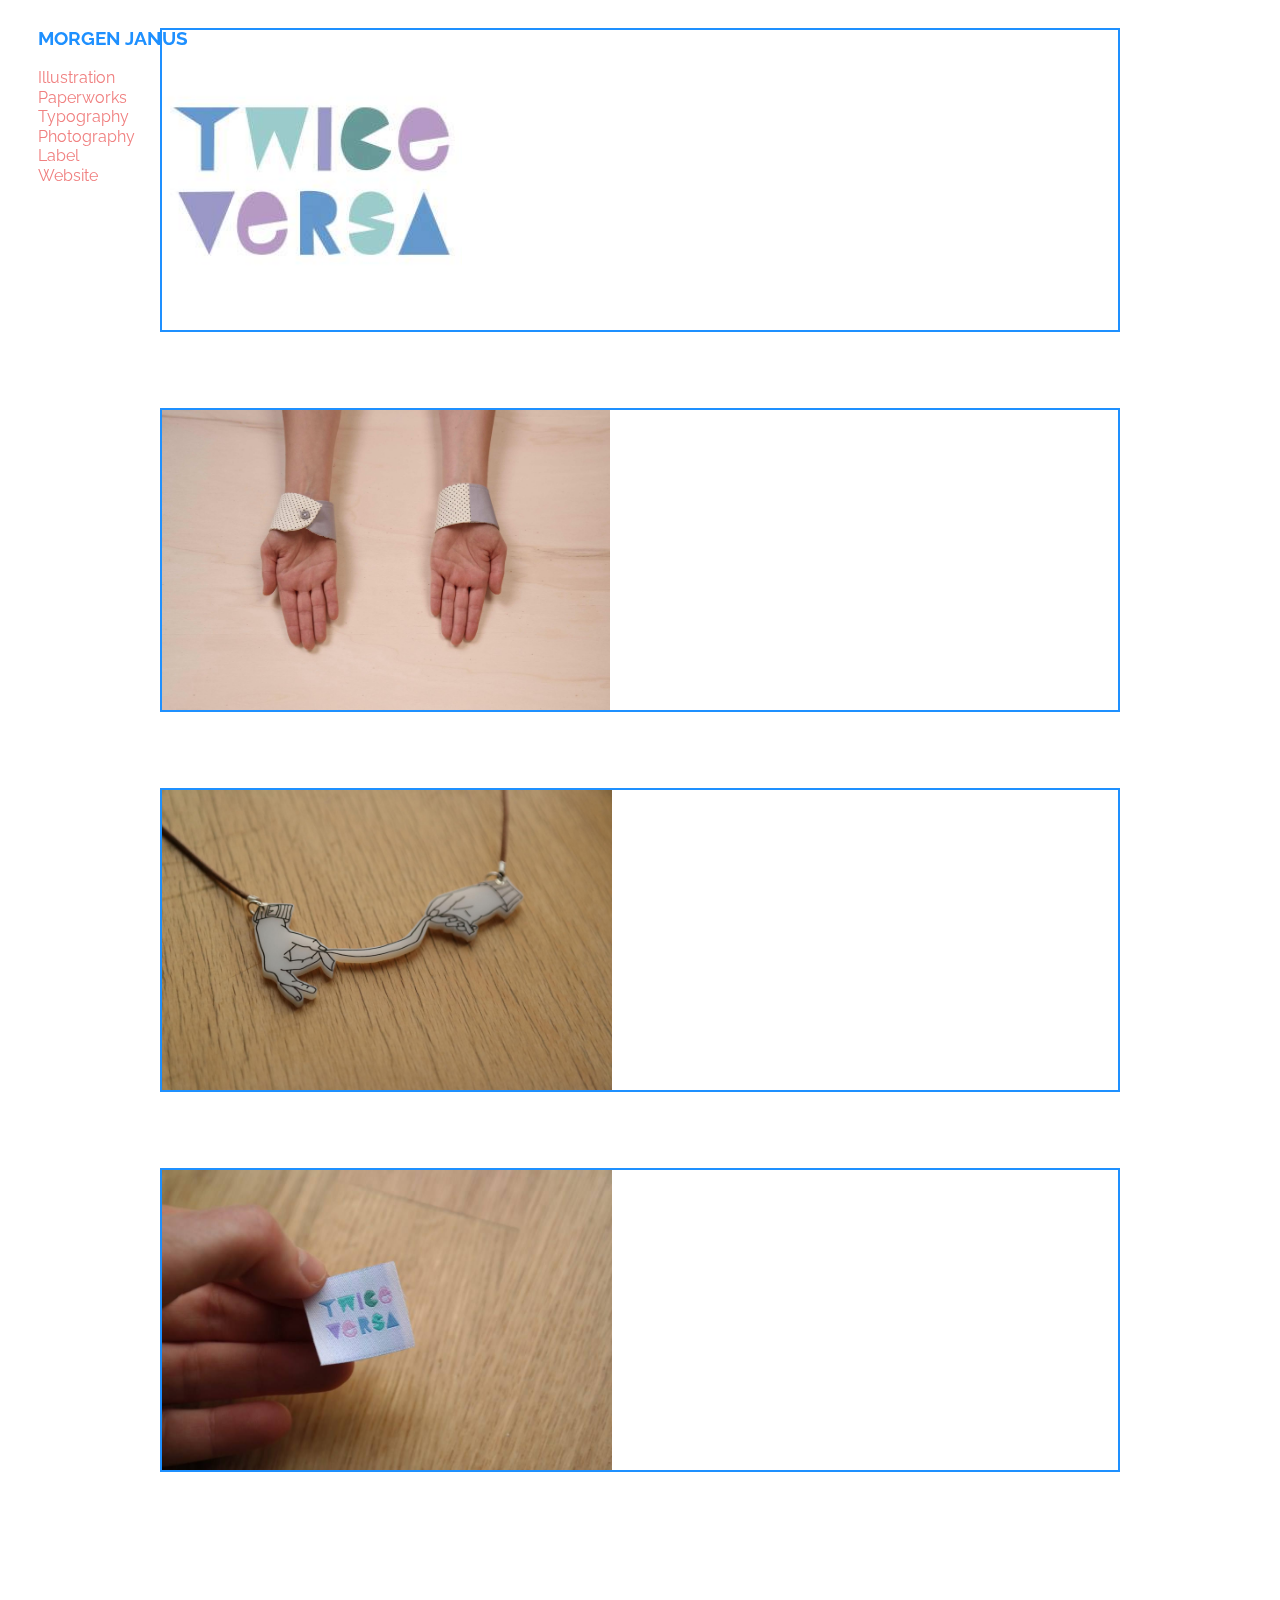
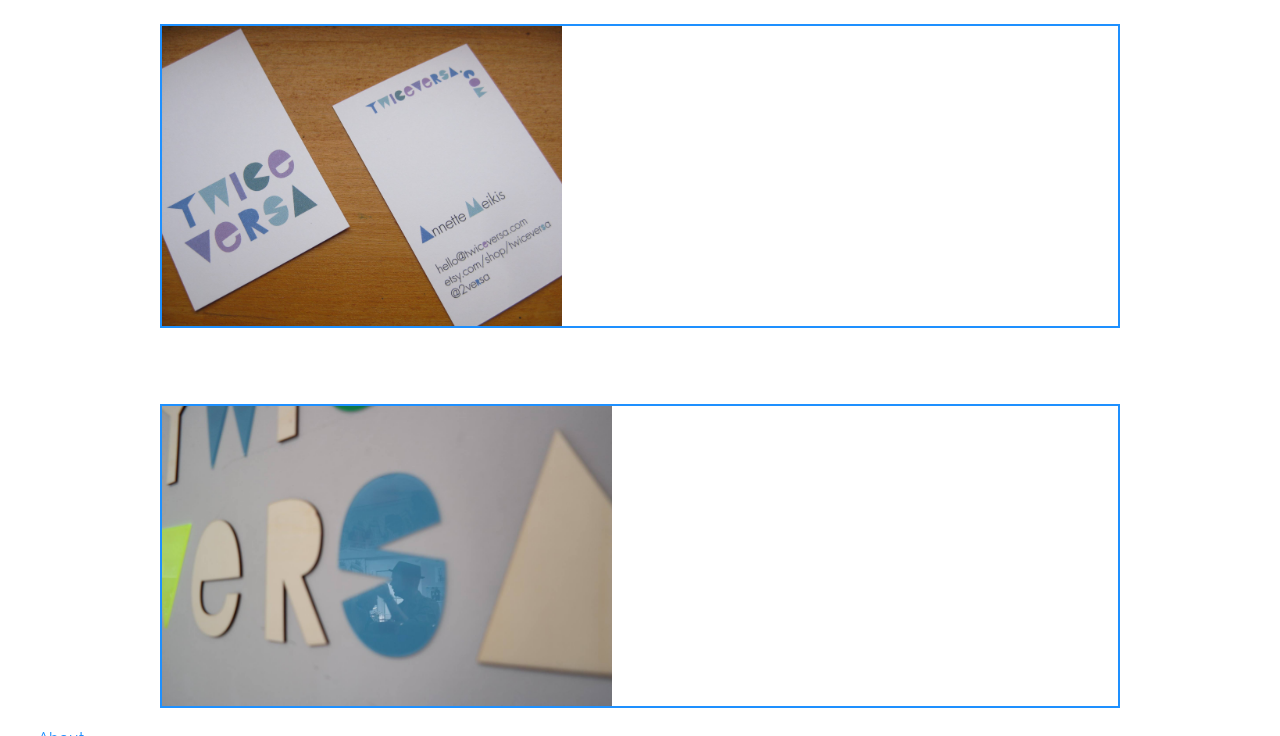
<file: label.html>
<html>


<head>
  <meta charset="utf-8">
  <title>Morgen Janus - Label</title>
  <link href="css/stylesheet.css" rel="stylesheet" type="text/css" />
  <link href="css/hamburgers.css" rel="stylesheet">
  <link href="https://fonts.googleapis.com/css?family=Raleway" rel="stylesheet" type="text/css">
</head>


<header>

<div class="first">

 <a href="index.html">
  <p class="name"><strong>MORGEN JANUS</strong></p>
 </a>


 <div>
   <div class="point">Illustration</div>
   <div class="point">Paperworks</div>
   <div class="point">Typography</div>
   <div class="point">Photography</div>
   <div class="clicked"><a href="label.html">Label</a></div>
   <div class="point">Website</div>
 </div>

</div>





</header>


<body>




<div class="wrapper">



  <div class="box">
    <img src="images/label/941480_555963361121548_2146089363_n.jpg" alt="Twiceversa-Logo">
  </div>


  <br>
  <br>
  <br>
  <br>


 <div class="box">
     <img src="images/label/1399799_797134770337738_5438356100816268986_o.jpg" alt="Hände">
     </div>


 <br>
 <br>
 <br>
 <br>


 <div class="box">
     <img src="images/label/1966149_699098600141356_137865108_o.jpg" alt="Kette">
 </div>

<br>
<br>
<br>
<br>

 <div class="box">
     <img src="images/label/1529864_669901986394351_112358530_o.jpg" alt="Etikett">
 </div>

 <br>
 <br>
 <br>
 <br>



<div class="box>
    <img src="images/label/1529864_669901986394351_112358530_o.jpg" alt="Label">
</div>

<br>
<br>
<br>
<br>


<div class="box">
    <img src="images/label/966745_558121684239049_946707317_o.jpg" alt="Visitenkarte">
</div>

<br>
<br>
<br>
<br>





    <div class="box">
        <img src="images/label/10269168_737226022995280_251050551172129171_o.jpg" alt="Stand">
    </div>

</div>





<div class="unten">
 <div class="pointunten">About</div>
 <div class="pointunten">Contact</div>
 <div class="pointunten">Imprint</div>
</div>

 </div>



</body>
</html>
</file>
<file: css/stylesheet.css>
* {
  box-sizing: border-box;
  -webkit-box-sizing: border-box;
  -moz-box-sizing: border-box;
}


body {
font-family: 'Raleway', sans-serif;
}

.first {
  position: fixed;
}

.name {
  padding-left: 30px;
  color: DodgerBlue;
  font-size: 1.2em;

}

/* nicht verwendet */
.menu {
  padding-left: 30px;
}


.point {
  margin: 0.5 0.5 0.5 0em;
  padding-left: 30px;
  color: LightCoral;
}

.pointunten {
  margin: 0.5 0.5 0.5 0em;
  padding-left: 30px;
  color: DodgerBlue;
}



.end {
  margin: 0.5 0.5 0.5 0em;
  padding-left: 30px;
  color: LightCoral;
}

.unten {
  position: fixed;
  display: inline-block;
  float: left;
}


.zwischen {
  width: 1em;
  height: 12em;
  display: inline-block;
  border: solid 2px;
}


.clicked {
  color: orange;
  margin: 0.5 0.5 0.5 0em;
  padding-left: 30px;
  color: DodgerBlue;
}


.box {
  border: 2px solid DodgerBlue;
}


.circular {
    width: 50%;
    height: 50%;
    border-radius: 50%;
    -webkit-border-radius: 50%;
    -moz-border-radius: 50%;
        overflow:hidden;
}


.circular-left {
    width: 20px;
    height: 20px;
    border-radius: 50%;
    -webkit-border-radius: 50%;
    -moz-border-radius: 50%;
        overflow:hidden;
    float: left;
}

.me {
  background-image: url("images/me/1491786_10156719412990241_1414870557112898588_n.jpg");
  background-repeat: no-repeat;
}



.wrapper {
  width: 100%;
  max-width: 1000px;
  margin-left: auto;
  margin-right: auto;
  background: white;
  padding: 20px;
}




a {
  /*nicht unterstrichen*/
  text-decoration: none;
  color: LightCoral;
}


img {
  width: auto;
  height: 100%;
  max-height: 300px;
}




.nav-word {
  padding: 5 5 5 5px;
  color: #29b3db;
}


.row {
  width: 100%;
  height: 30%;
  display: inline-block;
}

.pictureleft {
  display: inline-block;
  width: auto;
  height: 95%;
  margin: 5 0 5 0px;

}

.picturemiddle {
  display: inline-block;
  width:auto;
  height: 95%;
  margin: 5 5 5 5px;
}

.pictureright {
  display: inline-block;
  width: auto;
  height: 95%;
  margin: 5 0 5 0px;
}



.box-outer {
  height: 100%;
  width: 100%;
}

.box-inner {
  display: inline-block;
  width: 100%;
  height: 30%;
}




.chapter-3 {
  position: relative;
  width: 100%;
  max-width: 1000px;
  margin-left: auto;
  margin-right: auto;
  color: transparent;
}

.chapter-3__box {
  position: absolute;
  top: 25%;
  left: 50%;
  text-align: center;
  transform: translateX(-50%);
}

.chapter-3 a {
  color: white;
}

.chapter-3 a:hover {
  color: white;
}

.chapter-3 a:hover h1 {
  -webkit-transform: scale(1.8);
  -moz-transform: scale(1.8);
  -ms-transform: scale(1.8);
  -o-transform: scale(1.8);
  transform: scale(1.8);
}


.chapter-3 a:hover h3 {
  -webkit-transform: scale(1.4);
  -moz-transform: scale(1.4);
  -ms-transform: scale(1.4);
  -o-transform: scale(1.4);
  transform: scale(1.4);
}
</file>
<file: css/hamburgers.css>
/*!
 * Hamburgers
 * @description Tasty CSS-animated hamburgers
 * @author Jonathan Suh @jonsuh
 * @site https://jonsuh.com/hamburgers
 * @link https://github.com/jonsuh/hamburgers
 */
.hamburger {
  padding: 15px 15px;
  display: inline-block;
  cursor: pointer;
  transition-property: opacity, -webkit-filter;
  transition-property: opacity, filter;
  transition-property: opacity, filter, -webkit-filter;
  transition-duration: 0.15s;
  transition-timing-function: linear;
  font: inherit;
  color: inherit;
  text-transform: none;
  background-color: transparent;
  border: 0;
  margin: 0;
  overflow: visible; }
  .hamburger:hover {
    opacity: 0.7; }

.hamburger-box {
  width: 40px;
  height: 24px;
  display: inline-block;
  position: relative; }

.hamburger-inner {
  display: block;
  top: 50%;
  margin-top: -2px; }
  .hamburger-inner, .hamburger-inner::before, .hamburger-inner::after {
    width: 40px;
    height: 4px;
    background-color: #000;
    border-radius: 4px;
    position: absolute;
    transition-property: -webkit-transform;
    transition-property: transform;
    transition-property: transform, -webkit-transform;
    transition-duration: 0.15s;
    transition-timing-function: ease; }
  .hamburger-inner::before, .hamburger-inner::after {
    content: "";
    display: block; }
  .hamburger-inner::before {
    top: -10px; }
  .hamburger-inner::after {
    bottom: -10px; }

/*
 * 3DX
 */
.hamburger--3dx .hamburger-box {
  -webkit-perspective: 80px;
          perspective: 80px; }

.hamburger--3dx .hamburger-inner {
  transition: background-color 0s 0.1s cubic-bezier(0.645, 0.045, 0.355, 1), -webkit-transform 0.2s cubic-bezier(0.645, 0.045, 0.355, 1);
  transition: transform 0.2s cubic-bezier(0.645, 0.045, 0.355, 1), background-color 0s 0.1s cubic-bezier(0.645, 0.045, 0.355, 1);
  transition: transform 0.2s cubic-bezier(0.645, 0.045, 0.355, 1), background-color 0s 0.1s cubic-bezier(0.645, 0.045, 0.355, 1), -webkit-transform 0.2s cubic-bezier(0.645, 0.045, 0.355, 1); }
  .hamburger--3dx .hamburger-inner::before, .hamburger--3dx .hamburger-inner::after {
    transition: -webkit-transform 0s 0.1s cubic-bezier(0.645, 0.045, 0.355, 1);
    transition: transform 0s 0.1s cubic-bezier(0.645, 0.045, 0.355, 1);
    transition: transform 0s 0.1s cubic-bezier(0.645, 0.045, 0.355, 1), -webkit-transform 0s 0.1s cubic-bezier(0.645, 0.045, 0.355, 1); }

.hamburger--3dx.is-active .hamburger-inner {
  background-color: transparent;
  -webkit-transform: rotateY(180deg);
          transform: rotateY(180deg); }
  .hamburger--3dx.is-active .hamburger-inner::before {
    -webkit-transform: translate3d(0, 10px, 0) rotate(45deg);
            transform: translate3d(0, 10px, 0) rotate(45deg); }
  .hamburger--3dx.is-active .hamburger-inner::after {
    -webkit-transform: translate3d(0, -10px, 0) rotate(-45deg);
            transform: translate3d(0, -10px, 0) rotate(-45deg); }

/*
 * 3DX Reverse
 */
.hamburger--3dx-r .hamburger-box {
  -webkit-perspective: 80px;
          perspective: 80px; }

.hamburger--3dx-r .hamburger-inner {
  transition: background-color 0s 0.1s cubic-bezier(0.645, 0.045, 0.355, 1), -webkit-transform 0.2s cubic-bezier(0.645, 0.045, 0.355, 1);
  transition: transform 0.2s cubic-bezier(0.645, 0.045, 0.355, 1), background-color 0s 0.1s cubic-bezier(0.645, 0.045, 0.355, 1);
  transition: transform 0.2s cubic-bezier(0.645, 0.045, 0.355, 1), background-color 0s 0.1s cubic-bezier(0.645, 0.045, 0.355, 1), -webkit-transform 0.2s cubic-bezier(0.645, 0.045, 0.355, 1); }
  .hamburger--3dx-r .hamburger-inner::before, .hamburger--3dx-r .hamburger-inner::after {
    transition: -webkit-transform 0s 0.1s cubic-bezier(0.645, 0.045, 0.355, 1);
    transition: transform 0s 0.1s cubic-bezier(0.645, 0.045, 0.355, 1);
    transition: transform 0s 0.1s cubic-bezier(0.645, 0.045, 0.355, 1), -webkit-transform 0s 0.1s cubic-bezier(0.645, 0.045, 0.355, 1); }

.hamburger--3dx-r.is-active .hamburger-inner {
  background-color: transparent;
  -webkit-transform: rotateY(-180deg);
          transform: rotateY(-180deg); }
  .hamburger--3dx-r.is-active .hamburger-inner::before {
    -webkit-transform: translate3d(0, 10px, 0) rotate(45deg);
            transform: translate3d(0, 10px, 0) rotate(45deg); }
  .hamburger--3dx-r.is-active .hamburger-inner::after {
    -webkit-transform: translate3d(0, -10px, 0) rotate(-45deg);
            transform: translate3d(0, -10px, 0) rotate(-45deg); }

/*
 * 3DY
 */
.hamburger--3dy .hamburger-box {
  -webkit-perspective: 80px;
          perspective: 80px; }

.hamburger--3dy .hamburger-inner {
  transition: background-color 0s 0.1s cubic-bezier(0.645, 0.045, 0.355, 1), -webkit-transform 0.2s cubic-bezier(0.645, 0.045, 0.355, 1);
  transition: transform 0.2s cubic-bezier(0.645, 0.045, 0.355, 1), background-color 0s 0.1s cubic-bezier(0.645, 0.045, 0.355, 1);
  transition: transform 0.2s cubic-bezier(0.645, 0.045, 0.355, 1), background-color 0s 0.1s cubic-bezier(0.645, 0.045, 0.355, 1), -webkit-transform 0.2s cubic-bezier(0.645, 0.045, 0.355, 1); }
  .hamburger--3dy .hamburger-inner::before, .hamburger--3dy .hamburger-inner::after {
    transition: -webkit-transform 0s 0.1s cubic-bezier(0.645, 0.045, 0.355, 1);
    transition: transform 0s 0.1s cubic-bezier(0.645, 0.045, 0.355, 1);
    transition: transform 0s 0.1s cubic-bezier(0.645, 0.045, 0.355, 1), -webkit-transform 0s 0.1s cubic-bezier(0.645, 0.045, 0.355, 1); }

.hamburger--3dy.is-active .hamburger-inner {
  background-color: transparent;
  -webkit-transform: rotateX(-180deg);
          transform: rotateX(-180deg); }
  .hamburger--3dy.is-active .hamburger-inner::before {
    -webkit-transform: translate3d(0, 10px, 0) rotate(45deg);
            transform: translate3d(0, 10px, 0) rotate(45deg); }
  .hamburger--3dy.is-active .hamburger-inner::after {
    -webkit-transform: translate3d(0, -10px, 0) rotate(-45deg);
            transform: translate3d(0, -10px, 0) rotate(-45deg); }

/*
 * 3DY Reverse
 */
.hamburger--3dy-r .hamburger-box {
  -webkit-perspective: 80px;
          perspective: 80px; }

.hamburger--3dy-r .hamburger-inner {
  transition: background-color 0s 0.1s cubic-bezier(0.645, 0.045, 0.355, 1), -webkit-transform 0.2s cubic-bezier(0.645, 0.045, 0.355, 1);
  transition: transform 0.2s cubic-bezier(0.645, 0.045, 0.355, 1), background-color 0s 0.1s cubic-bezier(0.645, 0.045, 0.355, 1);
  transition: transform 0.2s cubic-bezier(0.645, 0.045, 0.355, 1), background-color 0s 0.1s cubic-bezier(0.645, 0.045, 0.355, 1), -webkit-transform 0.2s cubic-bezier(0.645, 0.045, 0.355, 1); }
  .hamburger--3dy-r .hamburger-inner::before, .hamburger--3dy-r .hamburger-inner::after {
    transition: -webkit-transform 0s 0.1s cubic-bezier(0.645, 0.045, 0.355, 1);
    transition: transform 0s 0.1s cubic-bezier(0.645, 0.045, 0.355, 1);
    transition: transform 0s 0.1s cubic-bezier(0.645, 0.045, 0.355, 1), -webkit-transform 0s 0.1s cubic-bezier(0.645, 0.045, 0.355, 1); }

.hamburger--3dy-r.is-active .hamburger-inner {
  background-color: transparent;
  -webkit-transform: rotateX(180deg);
          transform: rotateX(180deg); }
  .hamburger--3dy-r.is-active .hamburger-inner::before {
    -webkit-transform: translate3d(0, 10px, 0) rotate(45deg);
            transform: translate3d(0, 10px, 0) rotate(45deg); }
  .hamburger--3dy-r.is-active .hamburger-inner::after {
    -webkit-transform: translate3d(0, -10px, 0) rotate(-45deg);
            transform: translate3d(0, -10px, 0) rotate(-45deg); }

/*
 * Arrow
 */
.hamburger--arrow.is-active .hamburger-inner::before {
  -webkit-transform: translate3d(-8px, 0, 0) rotate(-45deg) scale(0.7, 1);
          transform: translate3d(-8px, 0, 0) rotate(-45deg) scale(0.7, 1); }

.hamburger--arrow.is-active .hamburger-inner::after {
  -webkit-transform: translate3d(-8px, 0, 0) rotate(45deg) scale(0.7, 1);
          transform: translate3d(-8px, 0, 0) rotate(45deg) scale(0.7, 1); }

/*
 * Arrow Right
 */
.hamburger--arrow-r.is-active .hamburger-inner::before {
  -webkit-transform: translate3d(8px, 0, 0) rotate(45deg) scale(0.7, 1);
          transform: translate3d(8px, 0, 0) rotate(45deg) scale(0.7, 1); }

.hamburger--arrow-r.is-active .hamburger-inner::after {
  -webkit-transform: translate3d(8px, 0, 0) rotate(-45deg) scale(0.7, 1);
          transform: translate3d(8px, 0, 0) rotate(-45deg) scale(0.7, 1); }

/*
 * Arrow Alt
 */
.hamburger--arrowalt .hamburger-inner::before {
  transition: top 0.1s 0.15s ease, -webkit-transform 0.15s cubic-bezier(0.165, 0.84, 0.44, 1);
  transition: top 0.1s 0.15s ease, transform 0.15s cubic-bezier(0.165, 0.84, 0.44, 1);
  transition: top 0.1s 0.15s ease, transform 0.15s cubic-bezier(0.165, 0.84, 0.44, 1), -webkit-transform 0.15s cubic-bezier(0.165, 0.84, 0.44, 1); }

.hamburger--arrowalt .hamburger-inner::after {
  transition: bottom 0.1s 0.15s ease, -webkit-transform 0.15s cubic-bezier(0.165, 0.84, 0.44, 1);
  transition: bottom 0.1s 0.15s ease, transform 0.15s cubic-bezier(0.165, 0.84, 0.44, 1);
  transition: bottom 0.1s 0.15s ease, transform 0.15s cubic-bezier(0.165, 0.84, 0.44, 1), -webkit-transform 0.15s cubic-bezier(0.165, 0.84, 0.44, 1); }

.hamburger--arrowalt.is-active .hamburger-inner::before {
  top: 0;
  -webkit-transform: translate3d(-8px, -10px, 0) rotate(-45deg) scale(0.7, 1);
          transform: translate3d(-8px, -10px, 0) rotate(-45deg) scale(0.7, 1);
  transition: top 0.1s ease, -webkit-transform 0.15s 0.1s cubic-bezier(0.895, 0.03, 0.685, 0.22);
  transition: top 0.1s ease, transform 0.15s 0.1s cubic-bezier(0.895, 0.03, 0.685, 0.22);
  transition: top 0.1s ease, transform 0.15s 0.1s cubic-bezier(0.895, 0.03, 0.685, 0.22), -webkit-transform 0.15s 0.1s cubic-bezier(0.895, 0.03, 0.685, 0.22); }

.hamburger--arrowalt.is-active .hamburger-inner::after {
  bottom: 0;
  -webkit-transform: translate3d(-8px, 10px, 0) rotate(45deg) scale(0.7, 1);
          transform: translate3d(-8px, 10px, 0) rotate(45deg) scale(0.7, 1);
  transition: bottom 0.1s ease, -webkit-transform 0.15s 0.1s cubic-bezier(0.895, 0.03, 0.685, 0.22);
  transition: bottom 0.1s ease, transform 0.15s 0.1s cubic-bezier(0.895, 0.03, 0.685, 0.22);
  transition: bottom 0.1s ease, transform 0.15s 0.1s cubic-bezier(0.895, 0.03, 0.685, 0.22), -webkit-transform 0.15s 0.1s cubic-bezier(0.895, 0.03, 0.685, 0.22); }

/*
 * Arrow Alt Right
 */
.hamburger--arrowalt-r .hamburger-inner::before {
  transition: top 0.1s 0.15s ease, -webkit-transform 0.15s cubic-bezier(0.165, 0.84, 0.44, 1);
  transition: top 0.1s 0.15s ease, transform 0.15s cubic-bezier(0.165, 0.84, 0.44, 1);
  transition: top 0.1s 0.15s ease, transform 0.15s cubic-bezier(0.165, 0.84, 0.44, 1), -webkit-transform 0.15s cubic-bezier(0.165, 0.84, 0.44, 1); }

.hamburger--arrowalt-r .hamburger-inner::after {
  transition: bottom 0.1s 0.15s ease, -webkit-transform 0.15s cubic-bezier(0.165, 0.84, 0.44, 1);
  transition: bottom 0.1s 0.15s ease, transform 0.15s cubic-bezier(0.165, 0.84, 0.44, 1);
  transition: bottom 0.1s 0.15s ease, transform 0.15s cubic-bezier(0.165, 0.84, 0.44, 1), -webkit-transform 0.15s cubic-bezier(0.165, 0.84, 0.44, 1); }

.hamburger--arrowalt-r.is-active .hamburger-inner::before {
  top: 0;
  -webkit-transform: translate3d(8px, -10px, 0) rotate(45deg) scale(0.7, 1);
          transform: translate3d(8px, -10px, 0) rotate(45deg) scale(0.7, 1);
  transition: top 0.1s ease, -webkit-transform 0.15s 0.1s cubic-bezier(0.895, 0.03, 0.685, 0.22);
  transition: top 0.1s ease, transform 0.15s 0.1s cubic-bezier(0.895, 0.03, 0.685, 0.22);
  transition: top 0.1s ease, transform 0.15s 0.1s cubic-bezier(0.895, 0.03, 0.685, 0.22), -webkit-transform 0.15s 0.1s cubic-bezier(0.895, 0.03, 0.685, 0.22); }

.hamburger--arrowalt-r.is-active .hamburger-inner::after {
  bottom: 0;
  -webkit-transform: translate3d(8px, 10px, 0) rotate(-45deg) scale(0.7, 1);
          transform: translate3d(8px, 10px, 0) rotate(-45deg) scale(0.7, 1);
  transition: bottom 0.1s ease, -webkit-transform 0.15s 0.1s cubic-bezier(0.895, 0.03, 0.685, 0.22);
  transition: bottom 0.1s ease, transform 0.15s 0.1s cubic-bezier(0.895, 0.03, 0.685, 0.22);
  transition: bottom 0.1s ease, transform 0.15s 0.1s cubic-bezier(0.895, 0.03, 0.685, 0.22), -webkit-transform 0.15s 0.1s cubic-bezier(0.895, 0.03, 0.685, 0.22); }

/*
 * Boring
 */
.hamburger--boring .hamburger-inner, .hamburger--boring .hamburger-inner::before, .hamburger--boring .hamburger-inner::after {
  transition-property: none; }

.hamburger--boring.is-active .hamburger-inner {
  -webkit-transform: rotate(45deg);
          transform: rotate(45deg); }
  .hamburger--boring.is-active .hamburger-inner::before {
    top: 0;
    opacity: 0; }
  .hamburger--boring.is-active .hamburger-inner::after {
    bottom: 0;
    -webkit-transform: rotate(-90deg);
            transform: rotate(-90deg); }

/*
 * Collapse
 */
.hamburger--collapse .hamburger-inner {
  top: auto;
  bottom: 0;
  transition-duration: 0.15s;
  transition-delay: 0.15s;
  transition-timing-function: cubic-bezier(0.55, 0.055, 0.675, 0.19); }
  .hamburger--collapse .hamburger-inner::after {
    top: -20px;
    transition: top 0.3s 0.3s cubic-bezier(0.33333, 0.66667, 0.66667, 1), opacity 0.1s linear; }
  .hamburger--collapse .hamburger-inner::before {
    transition: top 0.12s 0.3s cubic-bezier(0.33333, 0.66667, 0.66667, 1), -webkit-transform 0.15s cubic-bezier(0.55, 0.055, 0.675, 0.19);
    transition: top 0.12s 0.3s cubic-bezier(0.33333, 0.66667, 0.66667, 1), transform 0.15s cubic-bezier(0.55, 0.055, 0.675, 0.19);
    transition: top 0.12s 0.3s cubic-bezier(0.33333, 0.66667, 0.66667, 1), transform 0.15s cubic-bezier(0.55, 0.055, 0.675, 0.19), -webkit-transform 0.15s cubic-bezier(0.55, 0.055, 0.675, 0.19); }

.hamburger--collapse.is-active .hamburger-inner {
  -webkit-transform: translate3d(0, -10px, 0) rotate(-45deg);
          transform: translate3d(0, -10px, 0) rotate(-45deg);
  transition-delay: 0.32s;
  transition-timing-function: cubic-bezier(0.215, 0.61, 0.355, 1); }
  .hamburger--collapse.is-active .hamburger-inner::after {
    top: 0;
    opacity: 0;
    transition: top 0.3s cubic-bezier(0.33333, 0, 0.66667, 0.33333), opacity 0.1s 0.27s linear; }
  .hamburger--collapse.is-active .hamburger-inner::before {
    top: 0;
    -webkit-transform: rotate(-90deg);
            transform: rotate(-90deg);
    transition: top 0.12s 0.18s cubic-bezier(0.33333, 0, 0.66667, 0.33333), -webkit-transform 0.15s 0.42s cubic-bezier(0.215, 0.61, 0.355, 1);
    transition: top 0.12s 0.18s cubic-bezier(0.33333, 0, 0.66667, 0.33333), transform 0.15s 0.42s cubic-bezier(0.215, 0.61, 0.355, 1);
    transition: top 0.12s 0.18s cubic-bezier(0.33333, 0, 0.66667, 0.33333), transform 0.15s 0.42s cubic-bezier(0.215, 0.61, 0.355, 1), -webkit-transform 0.15s 0.42s cubic-bezier(0.215, 0.61, 0.355, 1); }

/*
 * Collapse Reverse
 */
.hamburger--collapse-r .hamburger-inner {
  top: auto;
  bottom: 0;
  transition-duration: 0.15s;
  transition-delay: 0.15s;
  transition-timing-function: cubic-bezier(0.55, 0.055, 0.675, 0.19); }
  .hamburger--collapse-r .hamburger-inner::after {
    top: -20px;
    transition: top 0.3s 0.3s cubic-bezier(0.33333, 0.66667, 0.66667, 1), opacity 0.1s linear; }
  .hamburger--collapse-r .hamburger-inner::before {
    transition: top 0.12s 0.3s cubic-bezier(0.33333, 0.66667, 0.66667, 1), -webkit-transform 0.15s cubic-bezier(0.55, 0.055, 0.675, 0.19);
    transition: top 0.12s 0.3s cubic-bezier(0.33333, 0.66667, 0.66667, 1), transform 0.15s cubic-bezier(0.55, 0.055, 0.675, 0.19);
    transition: top 0.12s 0.3s cubic-bezier(0.33333, 0.66667, 0.66667, 1), transform 0.15s cubic-bezier(0.55, 0.055, 0.675, 0.19), -webkit-transform 0.15s cubic-bezier(0.55, 0.055, 0.675, 0.19); }

.hamburger--collapse-r.is-active .hamburger-inner {
  -webkit-transform: translate3d(0, -10px, 0) rotate(45deg);
          transform: translate3d(0, -10px, 0) rotate(45deg);
  transition-delay: 0.32s;
  transition-timing-function: cubic-bezier(0.215, 0.61, 0.355, 1); }
  .hamburger--collapse-r.is-active .hamburger-inner::after {
    top: 0;
    opacity: 0;
    transition: top 0.3s cubic-bezier(0.33333, 0, 0.66667, 0.33333), opacity 0.1s 0.27s linear; }
  .hamburger--collapse-r.is-active .hamburger-inner::before {
    top: 0;
    -webkit-transform: rotate(90deg);
            transform: rotate(90deg);
    transition: top 0.12s 0.18s cubic-bezier(0.33333, 0, 0.66667, 0.33333), -webkit-transform 0.15s 0.42s cubic-bezier(0.215, 0.61, 0.355, 1);
    transition: top 0.12s 0.18s cubic-bezier(0.33333, 0, 0.66667, 0.33333), transform 0.15s 0.42s cubic-bezier(0.215, 0.61, 0.355, 1);
    transition: top 0.12s 0.18s cubic-bezier(0.33333, 0, 0.66667, 0.33333), transform 0.15s 0.42s cubic-bezier(0.215, 0.61, 0.355, 1), -webkit-transform 0.15s 0.42s cubic-bezier(0.215, 0.61, 0.355, 1); }

/*
 * Elastic
 */
.hamburger--elastic .hamburger-inner {
  top: 2px;
  transition-duration: 0.4s;
  transition-timing-function: cubic-bezier(0.68, -0.55, 0.265, 1.55); }
  .hamburger--elastic .hamburger-inner::before {
    top: 10px;
    transition: opacity 0.15s 0.4s ease; }
  .hamburger--elastic .hamburger-inner::after {
    top: 20px;
    transition: -webkit-transform 0.4s cubic-bezier(0.68, -0.55, 0.265, 1.55);
    transition: transform 0.4s cubic-bezier(0.68, -0.55, 0.265, 1.55);
    transition: transform 0.4s cubic-bezier(0.68, -0.55, 0.265, 1.55), -webkit-transform 0.4s cubic-bezier(0.68, -0.55, 0.265, 1.55); }

.hamburger--elastic.is-active .hamburger-inner {
  -webkit-transform: translate3d(0, 10px, 0) rotate(135deg);
          transform: translate3d(0, 10px, 0) rotate(135deg);
  transition-delay: 0.1s; }
  .hamburger--elastic.is-active .hamburger-inner::before {
    transition-delay: 0s;
    opacity: 0; }
  .hamburger--elastic.is-active .hamburger-inner::after {
    -webkit-transform: translate3d(0, -20px, 0) rotate(-270deg);
            transform: translate3d(0, -20px, 0) rotate(-270deg);
    transition-delay: 0.1s; }

/*
 * Elastic Reverse
 */
.hamburger--elastic-r .hamburger-inner {
  top: 2px;
  transition-duration: 0.4s;
  transition-timing-function: cubic-bezier(0.68, -0.55, 0.265, 1.55); }
  .hamburger--elastic-r .hamburger-inner::before {
    top: 10px;
    transition: opacity 0.15s 0.4s ease; }
  .hamburger--elastic-r .hamburger-inner::after {
    top: 20px;
    transition: -webkit-transform 0.4s cubic-bezier(0.68, -0.55, 0.265, 1.55);
    transition: transform 0.4s cubic-bezier(0.68, -0.55, 0.265, 1.55);
    transition: transform 0.4s cubic-bezier(0.68, -0.55, 0.265, 1.55), -webkit-transform 0.4s cubic-bezier(0.68, -0.55, 0.265, 1.55); }

.hamburger--elastic-r.is-active .hamburger-inner {
  -webkit-transform: translate3d(0, 10px, 0) rotate(-135deg);
          transform: translate3d(0, 10px, 0) rotate(-135deg);
  transition-delay: 0.1s; }
  .hamburger--elastic-r.is-active .hamburger-inner::before {
    transition-delay: 0s;
    opacity: 0; }
  .hamburger--elastic-r.is-active .hamburger-inner::after {
    -webkit-transform: translate3d(0, -20px, 0) rotate(270deg);
            transform: translate3d(0, -20px, 0) rotate(270deg);
    transition-delay: 0.1s; }

/*
 * Emphatic
 */
.hamburger--emphatic {
  overflow: hidden; }
  .hamburger--emphatic .hamburger-inner {
    transition: background-color 0.2s 0.25s ease-in; }
    .hamburger--emphatic .hamburger-inner::before {
      left: 0;
      transition: top 0.05s 0.2s linear, left 0.2s 0.25s ease-in, -webkit-transform 0.2s cubic-bezier(0.6, 0.04, 0.98, 0.335);
      transition: transform 0.2s cubic-bezier(0.6, 0.04, 0.98, 0.335), top 0.05s 0.2s linear, left 0.2s 0.25s ease-in;
      transition: transform 0.2s cubic-bezier(0.6, 0.04, 0.98, 0.335), top 0.05s 0.2s linear, left 0.2s 0.25s ease-in, -webkit-transform 0.2s cubic-bezier(0.6, 0.04, 0.98, 0.335); }
    .hamburger--emphatic .hamburger-inner::after {
      top: 10px;
      right: 0;
      transition: top 0.05s 0.2s linear, right 0.2s 0.25s ease-in, -webkit-transform 0.2s cubic-bezier(0.6, 0.04, 0.98, 0.335);
      transition: transform 0.2s cubic-bezier(0.6, 0.04, 0.98, 0.335), top 0.05s 0.2s linear, right 0.2s 0.25s ease-in;
      transition: transform 0.2s cubic-bezier(0.6, 0.04, 0.98, 0.335), top 0.05s 0.2s linear, right 0.2s 0.25s ease-in, -webkit-transform 0.2s cubic-bezier(0.6, 0.04, 0.98, 0.335); }
  .hamburger--emphatic.is-active .hamburger-inner {
    transition-delay: 0s;
    transition-timing-function: ease-out;
    background-color: transparent; }
    .hamburger--emphatic.is-active .hamburger-inner::before {
      left: -80px;
      top: -80px;
      -webkit-transform: translate3d(80px, 80px, 0) rotate(45deg);
              transform: translate3d(80px, 80px, 0) rotate(45deg);
      transition: left 0.2s ease-out, top 0.05s 0.2s linear, -webkit-transform 0.2s 0.25s cubic-bezier(0.075, 0.82, 0.165, 1);
      transition: left 0.2s ease-out, top 0.05s 0.2s linear, transform 0.2s 0.25s cubic-bezier(0.075, 0.82, 0.165, 1);
      transition: left 0.2s ease-out, top 0.05s 0.2s linear, transform 0.2s 0.25s cubic-bezier(0.075, 0.82, 0.165, 1), -webkit-transform 0.2s 0.25s cubic-bezier(0.075, 0.82, 0.165, 1); }
    .hamburger--emphatic.is-active .hamburger-inner::after {
      right: -80px;
      top: -80px;
      -webkit-transform: translate3d(-80px, 80px, 0) rotate(-45deg);
              transform: translate3d(-80px, 80px, 0) rotate(-45deg);
      transition: right 0.2s ease-out, top 0.05s 0.2s linear, -webkit-transform 0.2s 0.25s cubic-bezier(0.075, 0.82, 0.165, 1);
      transition: right 0.2s ease-out, top 0.05s 0.2s linear, transform 0.2s 0.25s cubic-bezier(0.075, 0.82, 0.165, 1);
      transition: right 0.2s ease-out, top 0.05s 0.2s linear, transform 0.2s 0.25s cubic-bezier(0.075, 0.82, 0.165, 1), -webkit-transform 0.2s 0.25s cubic-bezier(0.075, 0.82, 0.165, 1); }

/*
 * Emphatic Reverse
 */
.hamburger--emphatic-r {
  overflow: hidden; }
  .hamburger--emphatic-r .hamburger-inner {
    transition: background-color 0.2s 0.25s ease-in; }
    .hamburger--emphatic-r .hamburger-inner::before {
      left: 0;
      transition: top 0.05s 0.2s linear, left 0.2s 0.25s ease-in, -webkit-transform 0.2s cubic-bezier(0.6, 0.04, 0.98, 0.335);
      transition: transform 0.2s cubic-bezier(0.6, 0.04, 0.98, 0.335), top 0.05s 0.2s linear, left 0.2s 0.25s ease-in;
      transition: transform 0.2s cubic-bezier(0.6, 0.04, 0.98, 0.335), top 0.05s 0.2s linear, left 0.2s 0.25s ease-in, -webkit-transform 0.2s cubic-bezier(0.6, 0.04, 0.98, 0.335); }
    .hamburger--emphatic-r .hamburger-inner::after {
      top: 10px;
      right: 0;
      transition: top 0.05s 0.2s linear, right 0.2s 0.25s ease-in, -webkit-transform 0.2s cubic-bezier(0.6, 0.04, 0.98, 0.335);
      transition: transform 0.2s cubic-bezier(0.6, 0.04, 0.98, 0.335), top 0.05s 0.2s linear, right 0.2s 0.25s ease-in;
      transition: transform 0.2s cubic-bezier(0.6, 0.04, 0.98, 0.335), top 0.05s 0.2s linear, right 0.2s 0.25s ease-in, -webkit-transform 0.2s cubic-bezier(0.6, 0.04, 0.98, 0.335); }
  .hamburger--emphatic-r.is-active .hamburger-inner {
    transition-delay: 0s;
    transition-timing-function: ease-out;
    background-color: transparent; }
    .hamburger--emphatic-r.is-active .hamburger-inner::before {
      left: -80px;
      top: 80px;
      -webkit-transform: translate3d(80px, -80px, 0) rotate(-45deg);
              transform: translate3d(80px, -80px, 0) rotate(-45deg);
      transition: left 0.2s ease-out, top 0.05s 0.2s linear, -webkit-transform 0.2s 0.25s cubic-bezier(0.075, 0.82, 0.165, 1);
      transition: left 0.2s ease-out, top 0.05s 0.2s linear, transform 0.2s 0.25s cubic-bezier(0.075, 0.82, 0.165, 1);
      transition: left 0.2s ease-out, top 0.05s 0.2s linear, transform 0.2s 0.25s cubic-bezier(0.075, 0.82, 0.165, 1), -webkit-transform 0.2s 0.25s cubic-bezier(0.075, 0.82, 0.165, 1); }
    .hamburger--emphatic-r.is-active .hamburger-inner::after {
      right: -80px;
      top: 80px;
      -webkit-transform: translate3d(-80px, -80px, 0) rotate(45deg);
              transform: translate3d(-80px, -80px, 0) rotate(45deg);
      transition: right 0.2s ease-out, top 0.05s 0.2s linear, -webkit-transform 0.2s 0.25s cubic-bezier(0.075, 0.82, 0.165, 1);
      transition: right 0.2s ease-out, top 0.05s 0.2s linear, transform 0.2s 0.25s cubic-bezier(0.075, 0.82, 0.165, 1);
      transition: right 0.2s ease-out, top 0.05s 0.2s linear, transform 0.2s 0.25s cubic-bezier(0.075, 0.82, 0.165, 1), -webkit-transform 0.2s 0.25s cubic-bezier(0.075, 0.82, 0.165, 1); }

/*
 * Slider
 */
.hamburger--slider .hamburger-inner {
  top: 2px; }
  .hamburger--slider .hamburger-inner::before {
    top: 10px;
    transition-property: opacity, -webkit-transform;
    transition-property: transform, opacity;
    transition-property: transform, opacity, -webkit-transform;
    transition-timing-function: ease;
    transition-duration: 0.2s; }
  .hamburger--slider .hamburger-inner::after {
    top: 20px; }

.hamburger--slider.is-active .hamburger-inner {
  -webkit-transform: translate3d(0, 10px, 0) rotate(45deg);
          transform: translate3d(0, 10px, 0) rotate(45deg); }
  .hamburger--slider.is-active .hamburger-inner::before {
    -webkit-transform: rotate(-45deg) translate3d(-5.71429px, -6px, 0);
            transform: rotate(-45deg) translate3d(-5.71429px, -6px, 0);
    opacity: 0; }
  .hamburger--slider.is-active .hamburger-inner::after {
    -webkit-transform: translate3d(0, -20px, 0) rotate(-90deg);
            transform: translate3d(0, -20px, 0) rotate(-90deg); }

/*
 * Slider Reverse
 */
.hamburger--slider-r .hamburger-inner {
  top: 2px; }
  .hamburger--slider-r .hamburger-inner::before {
    top: 10px;
    transition-property: opacity, -webkit-transform;
    transition-property: transform, opacity;
    transition-property: transform, opacity, -webkit-transform;
    transition-timing-function: ease;
    transition-duration: 0.2s; }
  .hamburger--slider-r .hamburger-inner::after {
    top: 20px; }

.hamburger--slider-r.is-active .hamburger-inner {
  -webkit-transform: translate3d(0, 10px, 0) rotate(-45deg);
          transform: translate3d(0, 10px, 0) rotate(-45deg); }
  .hamburger--slider-r.is-active .hamburger-inner::before {
    -webkit-transform: rotate(45deg) translate3d(5.71429px, -6px, 0);
            transform: rotate(45deg) translate3d(5.71429px, -6px, 0);
    opacity: 0; }
  .hamburger--slider-r.is-active .hamburger-inner::after {
    -webkit-transform: translate3d(0, -20px, 0) rotate(90deg);
            transform: translate3d(0, -20px, 0) rotate(90deg); }

/*
 * Spring
 */
.hamburger--spring .hamburger-inner {
  top: 2px;
  transition: background-color 0s 0.15s linear; }
  .hamburger--spring .hamburger-inner::before {
    top: 10px;
    transition: top 0.12s 0.3s cubic-bezier(0.33333, 0.66667, 0.66667, 1), -webkit-transform 0.15s cubic-bezier(0.55, 0.055, 0.675, 0.19);
    transition: top 0.12s 0.3s cubic-bezier(0.33333, 0.66667, 0.66667, 1), transform 0.15s cubic-bezier(0.55, 0.055, 0.675, 0.19);
    transition: top 0.12s 0.3s cubic-bezier(0.33333, 0.66667, 0.66667, 1), transform 0.15s cubic-bezier(0.55, 0.055, 0.675, 0.19), -webkit-transform 0.15s cubic-bezier(0.55, 0.055, 0.675, 0.19); }
  .hamburger--spring .hamburger-inner::after {
    top: 20px;
    transition: top 0.3s 0.3s cubic-bezier(0.33333, 0.66667, 0.66667, 1), -webkit-transform 0.15s cubic-bezier(0.55, 0.055, 0.675, 0.19);
    transition: top 0.3s 0.3s cubic-bezier(0.33333, 0.66667, 0.66667, 1), transform 0.15s cubic-bezier(0.55, 0.055, 0.675, 0.19);
    transition: top 0.3s 0.3s cubic-bezier(0.33333, 0.66667, 0.66667, 1), transform 0.15s cubic-bezier(0.55, 0.055, 0.675, 0.19), -webkit-transform 0.15s cubic-bezier(0.55, 0.055, 0.675, 0.19); }

.hamburger--spring.is-active .hamburger-inner {
  transition-delay: 0.32s;
  background-color: transparent; }
  .hamburger--spring.is-active .hamburger-inner::before {
    top: 0;
    transition: top 0.12s 0.18s cubic-bezier(0.33333, 0, 0.66667, 0.33333), -webkit-transform 0.15s 0.32s cubic-bezier(0.215, 0.61, 0.355, 1);
    transition: top 0.12s 0.18s cubic-bezier(0.33333, 0, 0.66667, 0.33333), transform 0.15s 0.32s cubic-bezier(0.215, 0.61, 0.355, 1);
    transition: top 0.12s 0.18s cubic-bezier(0.33333, 0, 0.66667, 0.33333), transform 0.15s 0.32s cubic-bezier(0.215, 0.61, 0.355, 1), -webkit-transform 0.15s 0.32s cubic-bezier(0.215, 0.61, 0.355, 1);
    -webkit-transform: translate3d(0, 10px, 0) rotate(45deg);
            transform: translate3d(0, 10px, 0) rotate(45deg); }
  .hamburger--spring.is-active .hamburger-inner::after {
    top: 0;
    transition: top 0.3s cubic-bezier(0.33333, 0, 0.66667, 0.33333), -webkit-transform 0.15s 0.32s cubic-bezier(0.215, 0.61, 0.355, 1);
    transition: top 0.3s cubic-bezier(0.33333, 0, 0.66667, 0.33333), transform 0.15s 0.32s cubic-bezier(0.215, 0.61, 0.355, 1);
    transition: top 0.3s cubic-bezier(0.33333, 0, 0.66667, 0.33333), transform 0.15s 0.32s cubic-bezier(0.215, 0.61, 0.355, 1), -webkit-transform 0.15s 0.32s cubic-bezier(0.215, 0.61, 0.355, 1);
    -webkit-transform: translate3d(0, 10px, 0) rotate(-45deg);
            transform: translate3d(0, 10px, 0) rotate(-45deg); }

/*
 * Spring Reverse
 */
.hamburger--spring-r .hamburger-inner {
  top: auto;
  bottom: 0;
  transition-duration: 0.15s;
  transition-delay: 0s;
  transition-timing-function: cubic-bezier(0.55, 0.055, 0.675, 0.19); }
  .hamburger--spring-r .hamburger-inner::after {
    top: -20px;
    transition: top 0.3s 0.3s cubic-bezier(0.33333, 0.66667, 0.66667, 1), opacity 0s linear; }
  .hamburger--spring-r .hamburger-inner::before {
    transition: top 0.12s 0.3s cubic-bezier(0.33333, 0.66667, 0.66667, 1), -webkit-transform 0.15s cubic-bezier(0.55, 0.055, 0.675, 0.19);
    transition: top 0.12s 0.3s cubic-bezier(0.33333, 0.66667, 0.66667, 1), transform 0.15s cubic-bezier(0.55, 0.055, 0.675, 0.19);
    transition: top 0.12s 0.3s cubic-bezier(0.33333, 0.66667, 0.66667, 1), transform 0.15s cubic-bezier(0.55, 0.055, 0.675, 0.19), -webkit-transform 0.15s cubic-bezier(0.55, 0.055, 0.675, 0.19); }

.hamburger--spring-r.is-active .hamburger-inner {
  -webkit-transform: translate3d(0, -10px, 0) rotate(-45deg);
          transform: translate3d(0, -10px, 0) rotate(-45deg);
  transition-delay: 0.32s;
  transition-timing-function: cubic-bezier(0.215, 0.61, 0.355, 1); }
  .hamburger--spring-r.is-active .hamburger-inner::after {
    top: 0;
    opacity: 0;
    transition: top 0.3s cubic-bezier(0.33333, 0, 0.66667, 0.33333), opacity 0s 0.32s linear; }
  .hamburger--spring-r.is-active .hamburger-inner::before {
    top: 0;
    -webkit-transform: rotate(90deg);
            transform: rotate(90deg);
    transition: top 0.12s 0.18s cubic-bezier(0.33333, 0, 0.66667, 0.33333), -webkit-transform 0.15s 0.32s cubic-bezier(0.215, 0.61, 0.355, 1);
    transition: top 0.12s 0.18s cubic-bezier(0.33333, 0, 0.66667, 0.33333), transform 0.15s 0.32s cubic-bezier(0.215, 0.61, 0.355, 1);
    transition: top 0.12s 0.18s cubic-bezier(0.33333, 0, 0.66667, 0.33333), transform 0.15s 0.32s cubic-bezier(0.215, 0.61, 0.355, 1), -webkit-transform 0.15s 0.32s cubic-bezier(0.215, 0.61, 0.355, 1); }

/*
 * Stand
 */
.hamburger--stand .hamburger-inner {
  transition: background-color 0s 0.1s linear, -webkit-transform 0.1s 0.22s cubic-bezier(0.55, 0.055, 0.675, 0.19);
  transition: transform 0.1s 0.22s cubic-bezier(0.55, 0.055, 0.675, 0.19), background-color 0s 0.1s linear;
  transition: transform 0.1s 0.22s cubic-bezier(0.55, 0.055, 0.675, 0.19), background-color 0s 0.1s linear, -webkit-transform 0.1s 0.22s cubic-bezier(0.55, 0.055, 0.675, 0.19); }
  .hamburger--stand .hamburger-inner::before {
    transition: top 0.1s 0.1s ease-in, -webkit-transform 0.1s 0s cubic-bezier(0.55, 0.055, 0.675, 0.19);
    transition: top 0.1s 0.1s ease-in, transform 0.1s 0s cubic-bezier(0.55, 0.055, 0.675, 0.19);
    transition: top 0.1s 0.1s ease-in, transform 0.1s 0s cubic-bezier(0.55, 0.055, 0.675, 0.19), -webkit-transform 0.1s 0s cubic-bezier(0.55, 0.055, 0.675, 0.19); }
  .hamburger--stand .hamburger-inner::after {
    transition: bottom 0.1s 0.1s ease-in, -webkit-transform 0.1s 0s cubic-bezier(0.55, 0.055, 0.675, 0.19);
    transition: bottom 0.1s 0.1s ease-in, transform 0.1s 0s cubic-bezier(0.55, 0.055, 0.675, 0.19);
    transition: bottom 0.1s 0.1s ease-in, transform 0.1s 0s cubic-bezier(0.55, 0.055, 0.675, 0.19), -webkit-transform 0.1s 0s cubic-bezier(0.55, 0.055, 0.675, 0.19); }

.hamburger--stand.is-active .hamburger-inner {
  -webkit-transform: rotate(90deg);
          transform: rotate(90deg);
  background-color: transparent;
  transition: background-color 0s 0.22s linear, -webkit-transform 0.1s 0s cubic-bezier(0.215, 0.61, 0.355, 1);
  transition: transform 0.1s 0s cubic-bezier(0.215, 0.61, 0.355, 1), background-color 0s 0.22s linear;
  transition: transform 0.1s 0s cubic-bezier(0.215, 0.61, 0.355, 1), background-color 0s 0.22s linear, -webkit-transform 0.1s 0s cubic-bezier(0.215, 0.61, 0.355, 1); }
  .hamburger--stand.is-active .hamburger-inner::before {
    top: 0;
    -webkit-transform: rotate(-45deg);
            transform: rotate(-45deg);
    transition: top 0.1s 0.12s ease-out, -webkit-transform 0.1s 0.22s cubic-bezier(0.215, 0.61, 0.355, 1);
    transition: top 0.1s 0.12s ease-out, transform 0.1s 0.22s cubic-bezier(0.215, 0.61, 0.355, 1);
    transition: top 0.1s 0.12s ease-out, transform 0.1s 0.22s cubic-bezier(0.215, 0.61, 0.355, 1), -webkit-transform 0.1s 0.22s cubic-bezier(0.215, 0.61, 0.355, 1); }
  .hamburger--stand.is-active .hamburger-inner::after {
    bottom: 0;
    -webkit-transform: rotate(45deg);
            transform: rotate(45deg);
    transition: bottom 0.1s 0.12s ease-out, -webkit-transform 0.1s 0.22s cubic-bezier(0.215, 0.61, 0.355, 1);
    transition: bottom 0.1s 0.12s ease-out, transform 0.1s 0.22s cubic-bezier(0.215, 0.61, 0.355, 1);
    transition: bottom 0.1s 0.12s ease-out, transform 0.1s 0.22s cubic-bezier(0.215, 0.61, 0.355, 1), -webkit-transform 0.1s 0.22s cubic-bezier(0.215, 0.61, 0.355, 1); }

/*
 * Stand Reverse
 */
.hamburger--stand-r .hamburger-inner {
  transition: background-color 0s 0.1s linear, -webkit-transform 0.1s 0.22s cubic-bezier(0.55, 0.055, 0.675, 0.19);
  transition: transform 0.1s 0.22s cubic-bezier(0.55, 0.055, 0.675, 0.19), background-color 0s 0.1s linear;
  transition: transform 0.1s 0.22s cubic-bezier(0.55, 0.055, 0.675, 0.19), background-color 0s 0.1s linear, -webkit-transform 0.1s 0.22s cubic-bezier(0.55, 0.055, 0.675, 0.19); }
  .hamburger--stand-r .hamburger-inner::before {
    transition: top 0.1s 0.1s ease-in, -webkit-transform 0.1s 0s cubic-bezier(0.55, 0.055, 0.675, 0.19);
    transition: top 0.1s 0.1s ease-in, transform 0.1s 0s cubic-bezier(0.55, 0.055, 0.675, 0.19);
    transition: top 0.1s 0.1s ease-in, transform 0.1s 0s cubic-bezier(0.55, 0.055, 0.675, 0.19), -webkit-transform 0.1s 0s cubic-bezier(0.55, 0.055, 0.675, 0.19); }
  .hamburger--stand-r .hamburger-inner::after {
    transition: bottom 0.1s 0.1s ease-in, -webkit-transform 0.1s 0s cubic-bezier(0.55, 0.055, 0.675, 0.19);
    transition: bottom 0.1s 0.1s ease-in, transform 0.1s 0s cubic-bezier(0.55, 0.055, 0.675, 0.19);
    transition: bottom 0.1s 0.1s ease-in, transform 0.1s 0s cubic-bezier(0.55, 0.055, 0.675, 0.19), -webkit-transform 0.1s 0s cubic-bezier(0.55, 0.055, 0.675, 0.19); }

.hamburger--stand-r.is-active .hamburger-inner {
  -webkit-transform: rotate(-90deg);
          transform: rotate(-90deg);
  background-color: transparent;
  transition: background-color 0s 0.22s linear, -webkit-transform 0.1s 0s cubic-bezier(0.215, 0.61, 0.355, 1);
  transition: transform 0.1s 0s cubic-bezier(0.215, 0.61, 0.355, 1), background-color 0s 0.22s linear;
  transition: transform 0.1s 0s cubic-bezier(0.215, 0.61, 0.355, 1), background-color 0s 0.22s linear, -webkit-transform 0.1s 0s cubic-bezier(0.215, 0.61, 0.355, 1); }
  .hamburger--stand-r.is-active .hamburger-inner::before {
    top: 0;
    -webkit-transform: rotate(-45deg);
            transform: rotate(-45deg);
    transition: top 0.1s 0.12s ease-out, -webkit-transform 0.1s 0.22s cubic-bezier(0.215, 0.61, 0.355, 1);
    transition: top 0.1s 0.12s ease-out, transform 0.1s 0.22s cubic-bezier(0.215, 0.61, 0.355, 1);
    transition: top 0.1s 0.12s ease-out, transform 0.1s 0.22s cubic-bezier(0.215, 0.61, 0.355, 1), -webkit-transform 0.1s 0.22s cubic-bezier(0.215, 0.61, 0.355, 1); }
  .hamburger--stand-r.is-active .hamburger-inner::after {
    bottom: 0;
    -webkit-transform: rotate(45deg);
            transform: rotate(45deg);
    transition: bottom 0.1s 0.12s ease-out, -webkit-transform 0.1s 0.22s cubic-bezier(0.215, 0.61, 0.355, 1);
    transition: bottom 0.1s 0.12s ease-out, transform 0.1s 0.22s cubic-bezier(0.215, 0.61, 0.355, 1);
    transition: bottom 0.1s 0.12s ease-out, transform 0.1s 0.22s cubic-bezier(0.215, 0.61, 0.355, 1), -webkit-transform 0.1s 0.22s cubic-bezier(0.215, 0.61, 0.355, 1); }

/*
 * Spin
 */
.hamburger--spin .hamburger-inner {
  transition-duration: 0.3s;
  transition-timing-function: cubic-bezier(0.55, 0.055, 0.675, 0.19); }
  .hamburger--spin .hamburger-inner::before {
    transition: top 0.1s 0.34s ease-in, opacity 0.1s ease-in; }
  .hamburger--spin .hamburger-inner::after {
    transition: bottom 0.1s 0.34s ease-in, -webkit-transform 0.3s cubic-bezier(0.55, 0.055, 0.675, 0.19);
    transition: bottom 0.1s 0.34s ease-in, transform 0.3s cubic-bezier(0.55, 0.055, 0.675, 0.19);
    transition: bottom 0.1s 0.34s ease-in, transform 0.3s cubic-bezier(0.55, 0.055, 0.675, 0.19), -webkit-transform 0.3s cubic-bezier(0.55, 0.055, 0.675, 0.19); }

.hamburger--spin.is-active .hamburger-inner {
  -webkit-transform: rotate(225deg);
          transform: rotate(225deg);
  transition-delay: 0.14s;
  transition-timing-function: cubic-bezier(0.215, 0.61, 0.355, 1); }
  .hamburger--spin.is-active .hamburger-inner::before {
    top: 0;
    opacity: 0;
    transition: top 0.1s ease-out, opacity 0.1s 0.14s ease-out; }
  .hamburger--spin.is-active .hamburger-inner::after {
    bottom: 0;
    -webkit-transform: rotate(-90deg);
            transform: rotate(-90deg);
    transition: bottom 0.1s ease-out, -webkit-transform 0.3s 0.14s cubic-bezier(0.215, 0.61, 0.355, 1);
    transition: bottom 0.1s ease-out, transform 0.3s 0.14s cubic-bezier(0.215, 0.61, 0.355, 1);
    transition: bottom 0.1s ease-out, transform 0.3s 0.14s cubic-bezier(0.215, 0.61, 0.355, 1), -webkit-transform 0.3s 0.14s cubic-bezier(0.215, 0.61, 0.355, 1); }

/*
 * Spin Reverse
 */
.hamburger--spin-r .hamburger-inner {
  transition-duration: 0.3s;
  transition-timing-function: cubic-bezier(0.55, 0.055, 0.675, 0.19); }
  .hamburger--spin-r .hamburger-inner::before {
    transition: top 0.1s 0.34s ease-in, opacity 0.1s ease-in; }
  .hamburger--spin-r .hamburger-inner::after {
    transition: bottom 0.1s 0.34s ease-in, -webkit-transform 0.3s cubic-bezier(0.55, 0.055, 0.675, 0.19);
    transition: bottom 0.1s 0.34s ease-in, transform 0.3s cubic-bezier(0.55, 0.055, 0.675, 0.19);
    transition: bottom 0.1s 0.34s ease-in, transform 0.3s cubic-bezier(0.55, 0.055, 0.675, 0.19), -webkit-transform 0.3s cubic-bezier(0.55, 0.055, 0.675, 0.19); }

.hamburger--spin-r.is-active .hamburger-inner {
  -webkit-transform: rotate(-225deg);
          transform: rotate(-225deg);
  transition-delay: 0.14s;
  transition-timing-function: cubic-bezier(0.215, 0.61, 0.355, 1); }
  .hamburger--spin-r.is-active .hamburger-inner::before {
    top: 0;
    opacity: 0;
    transition: top 0.1s ease-out, opacity 0.1s 0.14s ease-out; }
  .hamburger--spin-r.is-active .hamburger-inner::after {
    bottom: 0;
    -webkit-transform: rotate(-90deg);
            transform: rotate(-90deg);
    transition: bottom 0.1s ease-out, -webkit-transform 0.3s 0.14s cubic-bezier(0.215, 0.61, 0.355, 1);
    transition: bottom 0.1s ease-out, transform 0.3s 0.14s cubic-bezier(0.215, 0.61, 0.355, 1);
    transition: bottom 0.1s ease-out, transform 0.3s 0.14s cubic-bezier(0.215, 0.61, 0.355, 1), -webkit-transform 0.3s 0.14s cubic-bezier(0.215, 0.61, 0.355, 1); }

/*
 * Squeeze
 */
.hamburger--squeeze .hamburger-inner {
  transition-duration: 0.1s;
  transition-timing-function: cubic-bezier(0.55, 0.055, 0.675, 0.19); }
  .hamburger--squeeze .hamburger-inner::before {
    transition: top 0.1s 0.14s ease, opacity 0.1s ease; }
  .hamburger--squeeze .hamburger-inner::after {
    transition: bottom 0.1s 0.14s ease, -webkit-transform 0.1s cubic-bezier(0.55, 0.055, 0.675, 0.19);
    transition: bottom 0.1s 0.14s ease, transform 0.1s cubic-bezier(0.55, 0.055, 0.675, 0.19);
    transition: bottom 0.1s 0.14s ease, transform 0.1s cubic-bezier(0.55, 0.055, 0.675, 0.19), -webkit-transform 0.1s cubic-bezier(0.55, 0.055, 0.675, 0.19); }

.hamburger--squeeze.is-active .hamburger-inner {
  -webkit-transform: rotate(45deg);
          transform: rotate(45deg);
  transition-delay: 0.14s;
  transition-timing-function: cubic-bezier(0.215, 0.61, 0.355, 1); }
  .hamburger--squeeze.is-active .hamburger-inner::before {
    top: 0;
    opacity: 0;
    transition: top 0.1s ease, opacity 0.1s 0.14s ease; }
  .hamburger--squeeze.is-active .hamburger-inner::after {
    bottom: 0;
    -webkit-transform: rotate(-90deg);
            transform: rotate(-90deg);
    transition: bottom 0.1s ease, -webkit-transform 0.1s 0.14s cubic-bezier(0.215, 0.61, 0.355, 1);
    transition: bottom 0.1s ease, transform 0.1s 0.14s cubic-bezier(0.215, 0.61, 0.355, 1);
    transition: bottom 0.1s ease, transform 0.1s 0.14s cubic-bezier(0.215, 0.61, 0.355, 1), -webkit-transform 0.1s 0.14s cubic-bezier(0.215, 0.61, 0.355, 1); }

/*
 * Vortex
 */
.hamburger--vortex .hamburger-inner {
  transition-duration: 0.3s;
  transition-timing-function: cubic-bezier(0.19, 1, 0.22, 1); }
  .hamburger--vortex .hamburger-inner::before, .hamburger--vortex .hamburger-inner::after {
    transition-duration: 0s;
    transition-delay: 0.1s;
    transition-timing-function: linear; }
  .hamburger--vortex .hamburger-inner::before {
    transition-property: top, opacity; }
  .hamburger--vortex .hamburger-inner::after {
    transition-property: bottom, -webkit-transform;
    transition-property: bottom, transform;
    transition-property: bottom, transform, -webkit-transform; }

.hamburger--vortex.is-active .hamburger-inner {
  -webkit-transform: rotate(765deg);
          transform: rotate(765deg);
  transition-timing-function: cubic-bezier(0.19, 1, 0.22, 1); }
  .hamburger--vortex.is-active .hamburger-inner::before, .hamburger--vortex.is-active .hamburger-inner::after {
    transition-delay: 0s; }
  .hamburger--vortex.is-active .hamburger-inner::before {
    top: 0;
    opacity: 0; }
  .hamburger--vortex.is-active .hamburger-inner::after {
    bottom: 0;
    -webkit-transform: rotate(90deg);
            transform: rotate(90deg); }

/*
 * Vortex Reverse
 */
.hamburger--vortex-r .hamburger-inner {
  transition-duration: 0.3s;
  transition-timing-function: cubic-bezier(0.19, 1, 0.22, 1); }
  .hamburger--vortex-r .hamburger-inner::before, .hamburger--vortex-r .hamburger-inner::after {
    transition-duration: 0s;
    transition-delay: 0.1s;
    transition-timing-function: linear; }
  .hamburger--vortex-r .hamburger-inner::before {
    transition-property: top, opacity; }
  .hamburger--vortex-r .hamburger-inner::after {
    transition-property: bottom, -webkit-transform;
    transition-property: bottom, transform;
    transition-property: bottom, transform, -webkit-transform; }

.hamburger--vortex-r.is-active .hamburger-inner {
  -webkit-transform: rotate(-765deg);
          transform: rotate(-765deg);
  transition-timing-function: cubic-bezier(0.19, 1, 0.22, 1); }
  .hamburger--vortex-r.is-active .hamburger-inner::before, .hamburger--vortex-r.is-active .hamburger-inner::after {
    transition-delay: 0s; }
  .hamburger--vortex-r.is-active .hamburger-inner::before {
    top: 0;
    opacity: 0; }
  .hamburger--vortex-r.is-active .hamburger-inner::after {
    bottom: 0;
    -webkit-transform: rotate(-90deg);
            transform: rotate(-90deg); }
</file>
